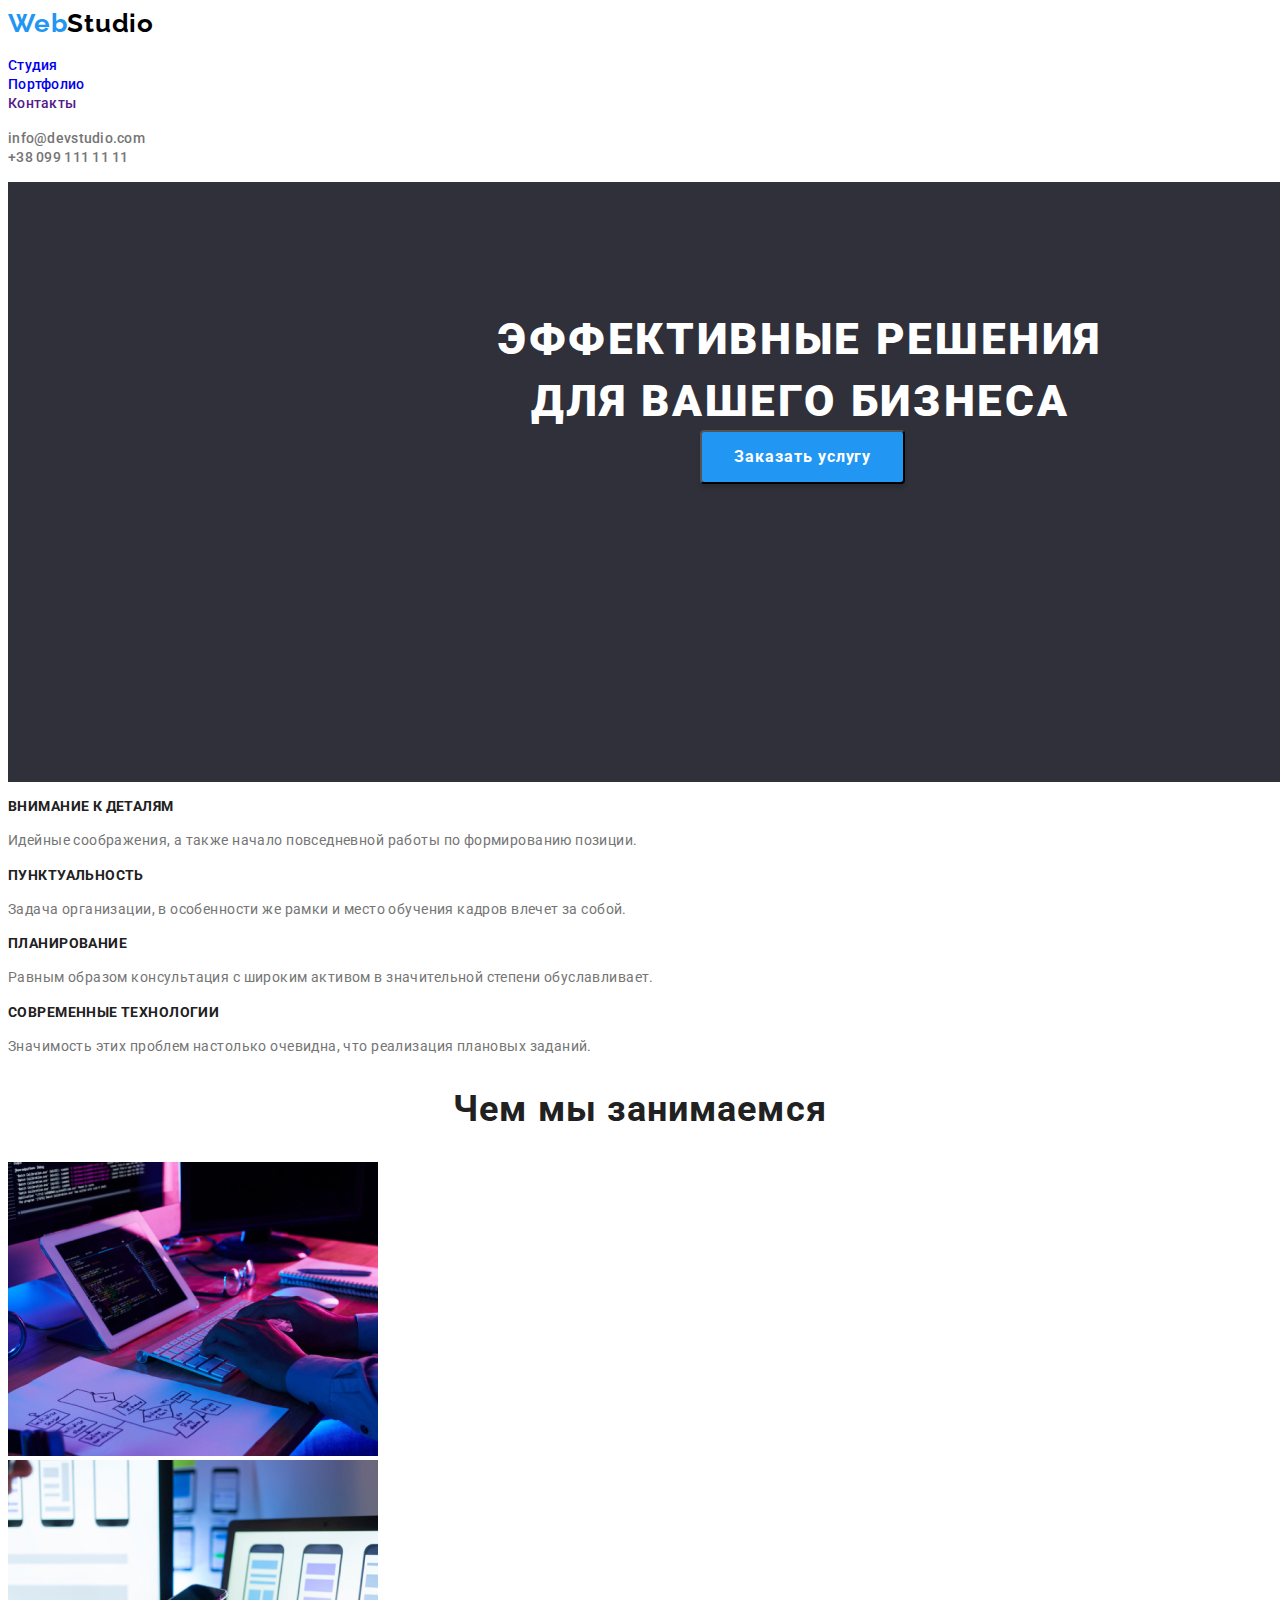
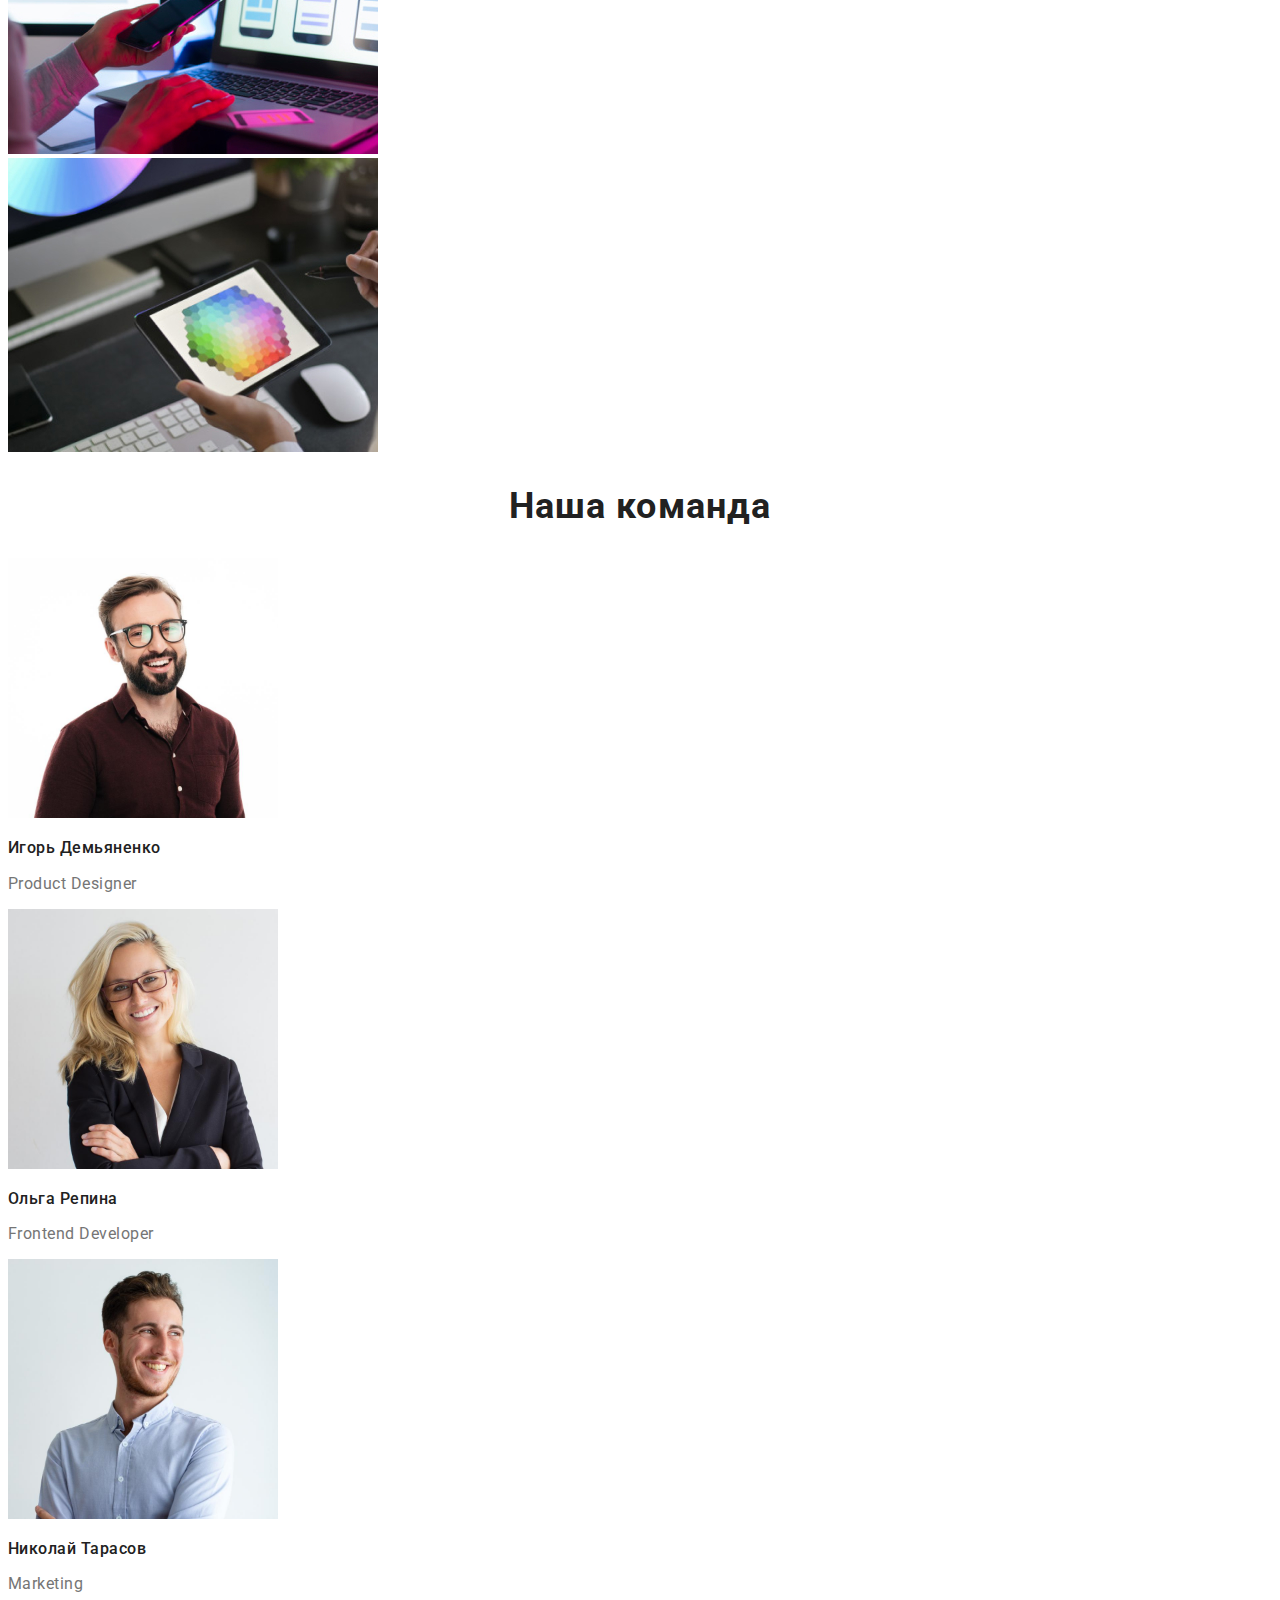
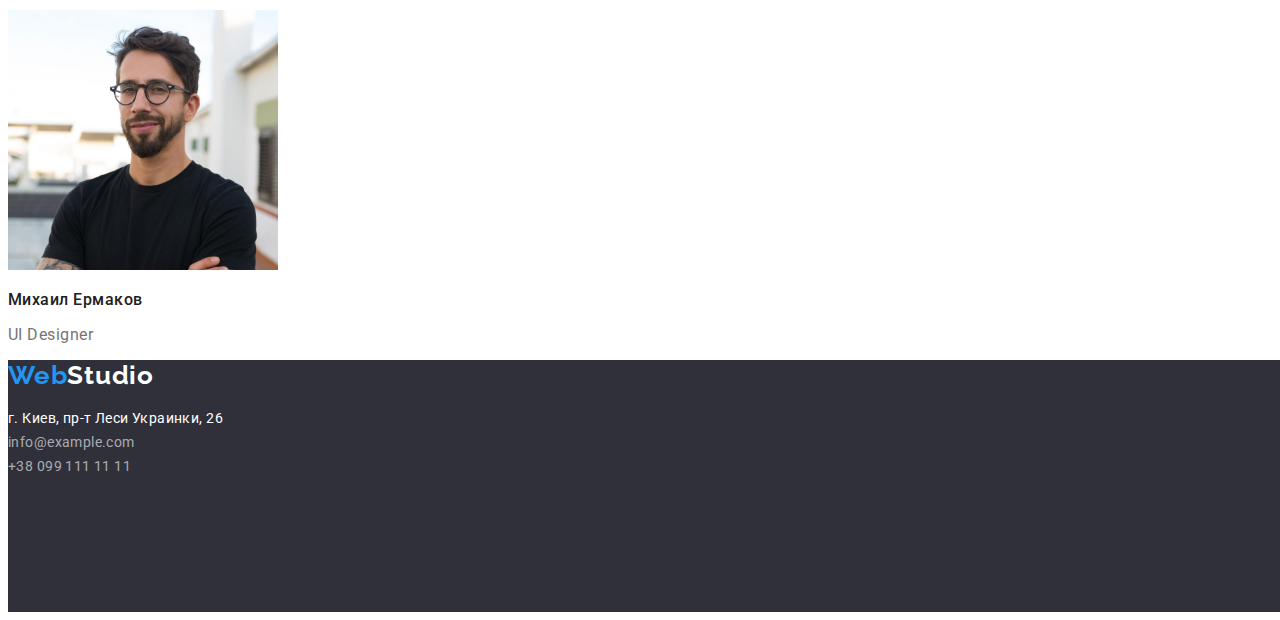
<file: index.html>
<!DOCTYPE html>
<html lang="ru">
<head>
    <meta charset="UTF-8">
    <meta http-equiv="X-UA-Compatible" content="IE=edge">
    <meta name="viewport" content="width=device-width, initial-scale=1.0">
    <title>web-studio</title>
    <link rel="stylesheet" href="./css/styles.css">
    <link href="https://fonts.googleapis.com/css2?family=Raleway:wght@700&family=Roboto:wght@400;500;700;900&display=swap" rel="stylesheet">
    </head>
<body>
    <header>
        <a class="studiologo" href="./index.html">
           <span class="web">Web</span>Studio</a>
        <nav>
            <ul class="navigation">
                <li>
                    <a href="./index.html">Студия</a>
                </li>
                
                <li>
                    <a href="./portfolio.html">Портфолио</a>

                </li>
                <li>
                    <a href="">Контакты</a>

                </li>
            </ul>
        </nav>
        
            <ul class="top-contact">
                <li>
                    <a href="mailto:info@example.com">info@devstudio.com</a>
                </li>
                <li>
                    <a href="tel:+380991111111">+38 099 111 11 11</a>
                </li>
            </ul>
      
        
    </header>
    <main>
        <section class="baner">
            <h1 class="title">Эффективные решения <br> для вашего бизнеса</h1>
            <button class="zakaz" type="button">Заказать услугу</button>
        </section>
        <section>
            <ul class="description">
                <li>
                    <h3>
                        Внимание к деталям
                    </h3>
                    <p>
                        Идейные соображения, а также начало повседневной работы по формированию позиции.
                    </p>
                </li>
                <li>
                    <h3>
                        Пунктуальность
                    </h3>
                    <p>
                        Задача организации, в особенности же рамки и место обучения кадров влечет за собой.                        
                    </p>
                </li>
                <li>
                    <h3>
                        Планирование
                    </h3>
                    <p>
                        Равным образом консультация с широким активом в значительной степени обуславливает.                        
                    </p>
                </li>
                <li>
                    <h3>
                        Современные технологии
                    </h3>
                    <p>
                        Значимость этих проблем настолько очевидна, что реализация плановых заданий.  
                    </p>
                </li>
            </ul>
        </section>
        <section>
            <h2 class="zanytie">Чем мы занимаемся</h2>
            <ul>
                <li>
                    <img src="img/img1.jpg" alt="создаем код">
                </li>
                <li>
                    <img src="img/img2.jpg" alt="подбираем дизайн">
                </li>
                <li>
                    <img src="img/img3.jpg" alt="создаем графику">
                </li>
            </ul>
        </section>
        <section>
            <h2 class="komanda">
                Наша команда
            </h2>
            <ul class="team">
                <li>
                    <img src="img/photo1.jpg" alt="фото" width="270">
                    <h3>Игорь Демьяненко</h3>
                    <p>Product Designer</p>
                </li>
                <li>
                    <img src="img/photo2.jpg" alt="фото" width="270">
                    <h3>Ольга Репина</h3>
                    <p>Frontend Developer</p>
                </li>
                <li>
                    <img src="img/photo3.jpg" alt="фото" width="270">
                    <h3>Николай Тарасов</h3>
                    <p>Marketing</p>
                </li>
                <li>
                    <img src="img/photo4.jpg" alt="фото" width="270">
                    <h3>Михаил Ермаков</h3>
                    <p>UI Designer</p>
                </li>
            </ul>
        
                
        

         
        </section>
    </main>
    <footer>
        <section class="footer">
         <a class="studiologo-foot" href="./index.html">
             <span class="web">Web</span>Studio</a>
         <address class="contact-footer">
             <ul>
                 <li class="adress">
                     <a href="https://goo.gl/maps/XTzRTvsHkbkcd92C7" target="_blank" rel="noreferrer noopener">г. Киев, пр-т Леси Украинки, 26</a>
                 </li>
                 <li>
                     <a href="mailto:info@example.com">info@example.com</a>
 
                 </li>
                 <li>
                     <a href="tel:+380991111111">+38 099 111 11 11</a>
                 </li>
 
             </ul>
         </address> 
        </section>
     </footer>
</body>
</html>
</file>
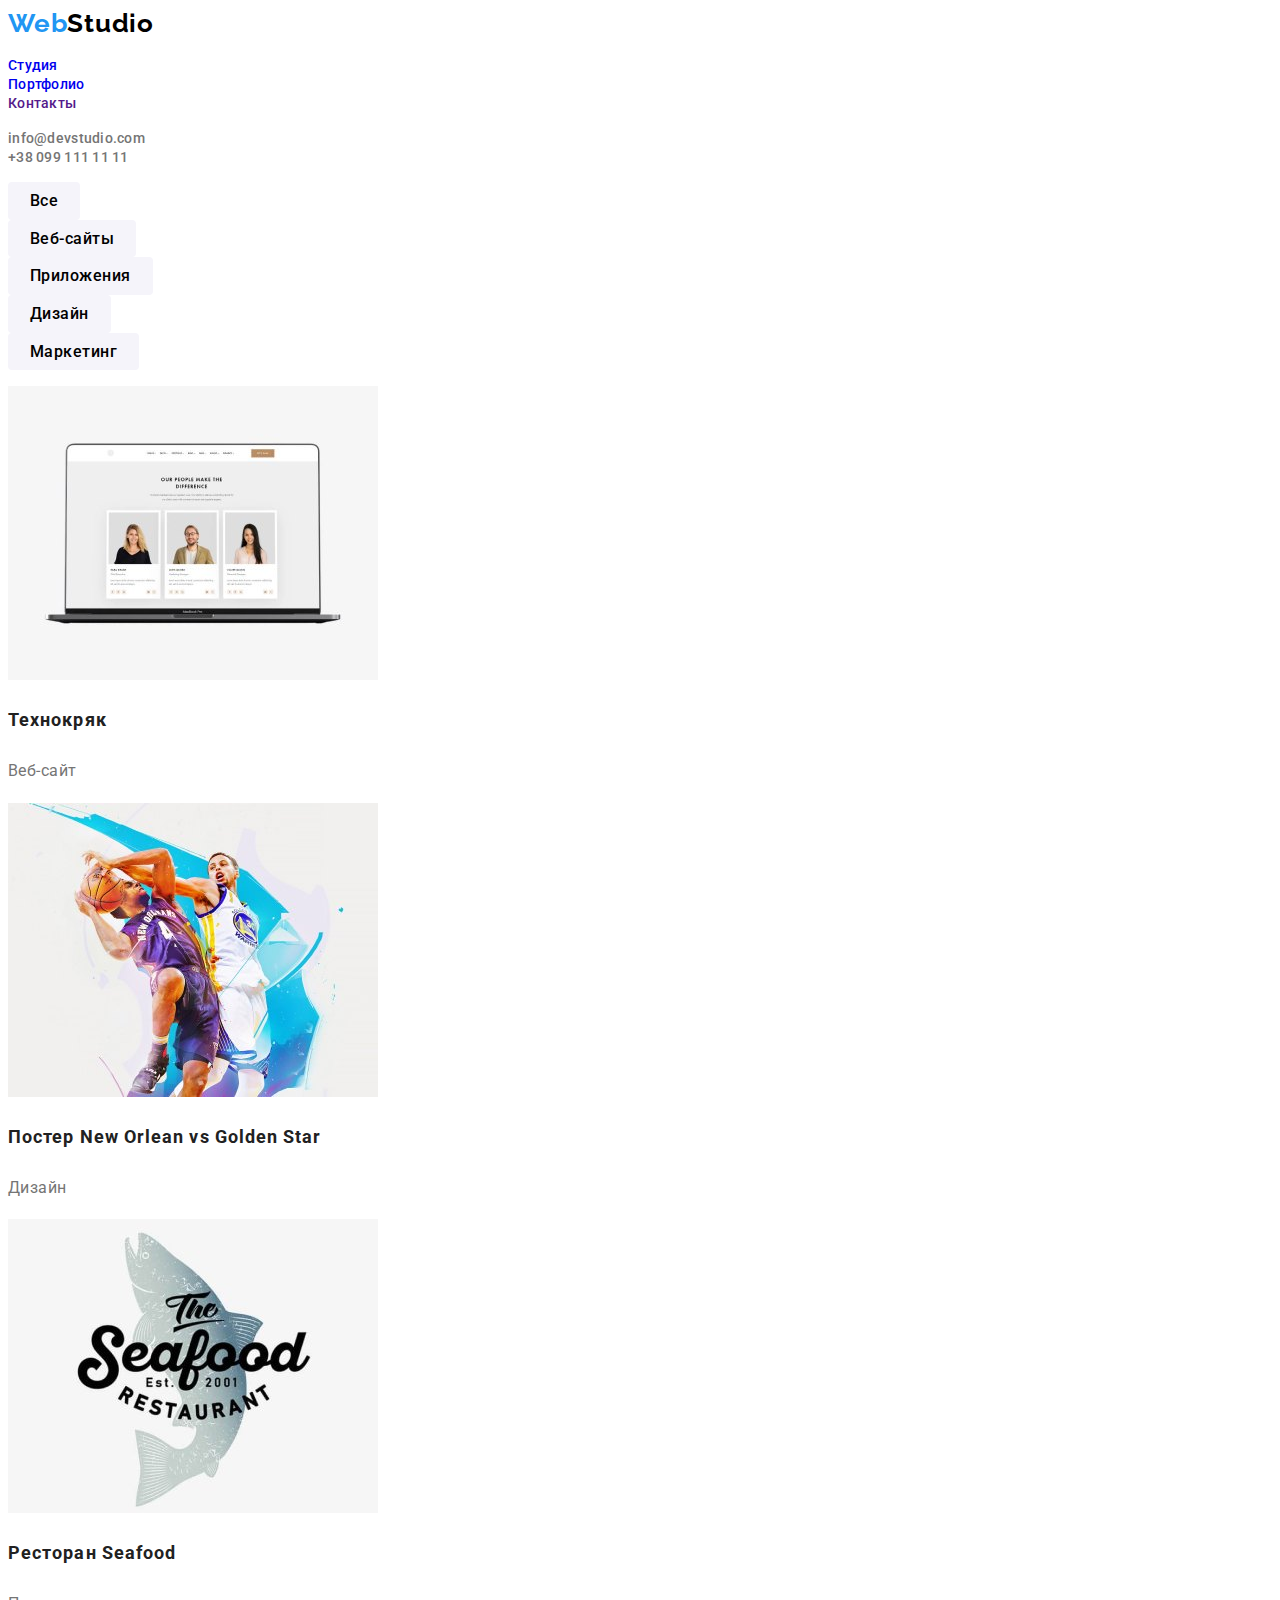
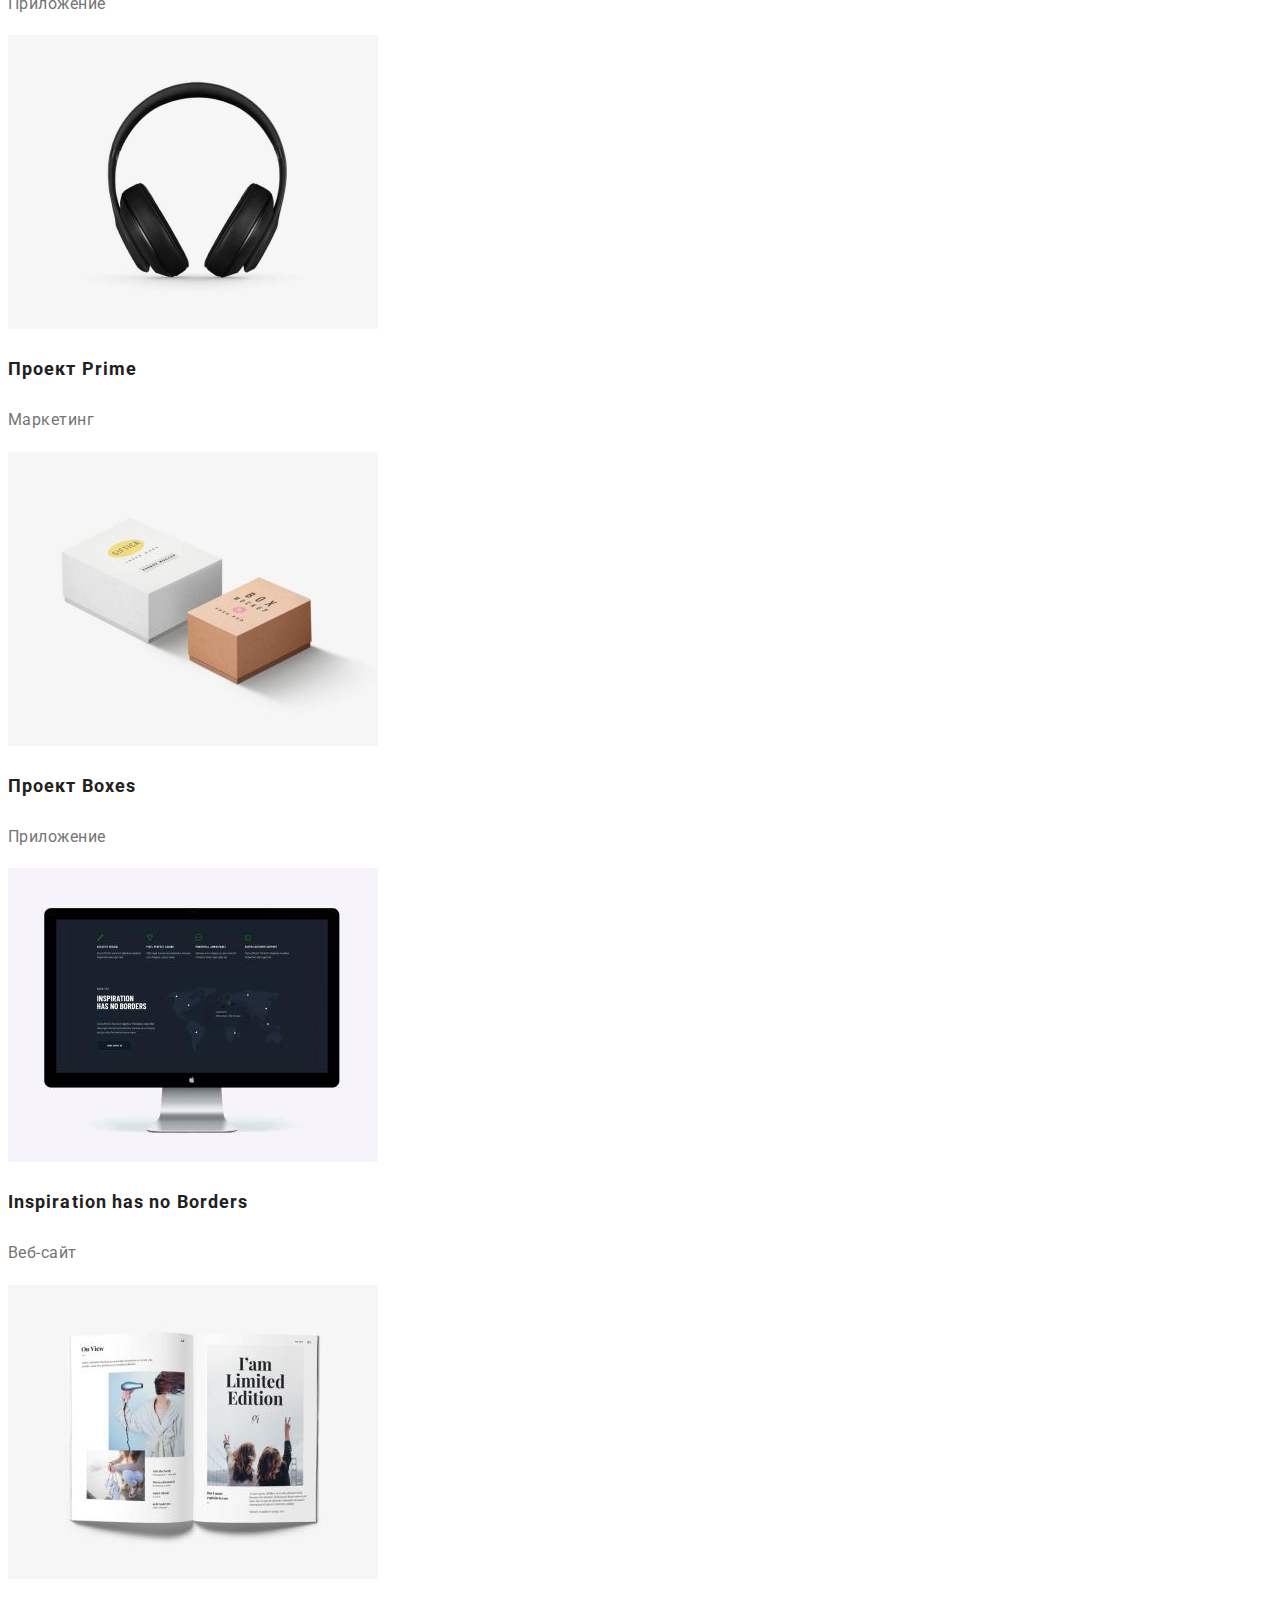
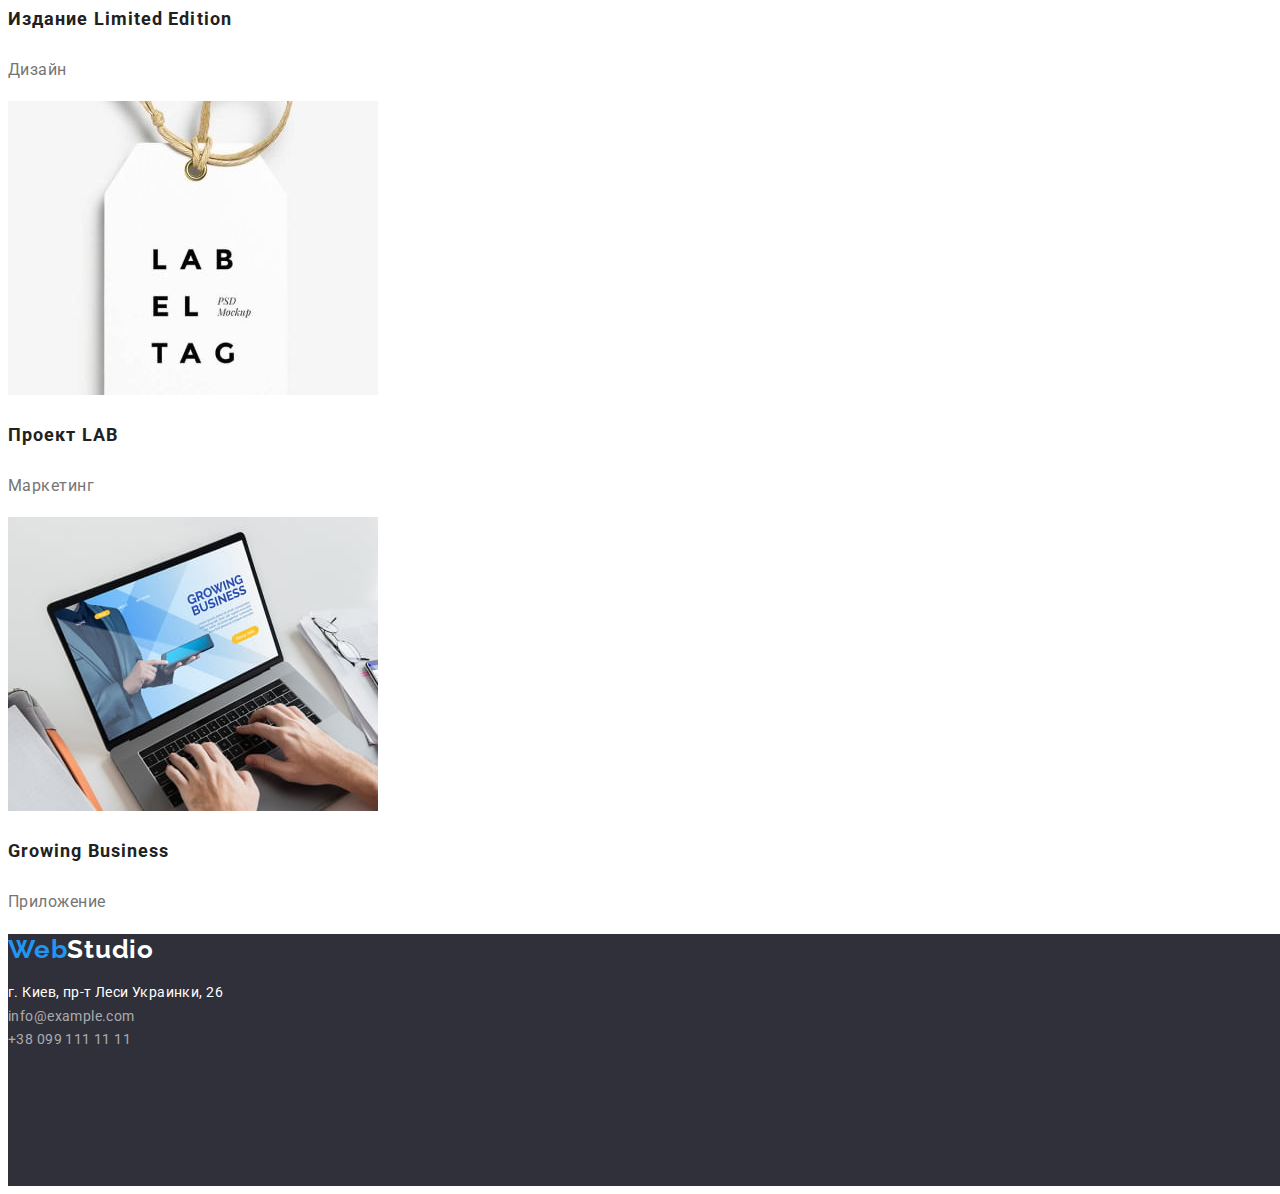
<file: portfolio.html>
<!DOCTYPE html>
<html lang="ru">
<head>
    <meta charset="UTF-8">
    <meta http-equiv="X-UA-Compatible" content="IE=edge">
    <meta name="viewport" content="width=device-width, initial-scale=1.0">
    <title>web-studio</title>
    <link rel="stylesheet" href="./css/styles.css">
    <link href="https://fonts.googleapis.com/css2?family=Raleway:wght@700&family=Roboto:wght@400;500;700;900&display=swap" rel="stylesheet">
    </head>
<body>
    <header>
        <a class="studiologo" href="./index.html">
           <span class="web">Web</span>Studio</a>
        <nav>
            <ul class="navigation">
                <li>
                    <a href="./index.html">Студия</a>
                </li>
                
                <li>
                    <a href="./portfolio.html">Портфолио</a>

                </li>
                <li>
                    <a href="">Контакты</a>

                </li>
            </ul>
        </nav>
        
            <ul class="top-contact">
                <li>
                    <a href="mailto:info@example.com">info@devstudio.com</a>
                </li>
                <li>
                    <a href="tel:+380991111111">+38 099 111 11 11</a>
                </li>
            </ul>
      
        
    </header>
    <main>
        <section>
            <ul>
                <li>
                    <button  class="menu_button" type="button"  >Все</button>
                </li>
                <li>
                    <button class="menu_button" type="button">Веб-сайты</button>
                </li>
                <li>
                    <button class="menu_button" type="button">Приложения</button>
                </li>
                <li>
                    <button class="menu_button" type="button">Дизайн</button>
                </li>
                <li>
                    <button class="menu_button" type="button">Маркетинг</button>
                </li>
            </ul>
                      
               
            <ul class="menu-img">
                <li>
                    <img src="./img/img1-technokryak.jpg" alt="фото" width="370">
                    <h3>Технокряк</h3>
                    <p>Веб-сайт</p>
                </li>
                <li> 
                    <img src="img/img2-poster.jpg" alt="фото" width="370">
                    <h3>Постер New Orlean vs Golden Star</h3>
                    <p>Дизайн</p>
                </li>
                <li>
                    <img src="img/img3-seafood.jpg" alt="фото" width="370">
                    <h3>Ресторан Seafood</h3>
                    <p>Приложение</p>
                </li>
                <li>
                    <img src="img/img4-prime.jpg" alt="фото" width="370">
                    <h3>Проект Prime</h3>
                    <p>Маркетинг</p>
                </li>
                <li>
                    <img src="img/img5-boxes.jpg" alt="фото" width="370">
                    <h3>Проект Boxes</h3>
                    <p>Приложение</p>
                </li>
                <li>
                    <img src="img/img6-monitor.jpg" alt="фото" width="370">
                    <h3>Inspiration has no Borders</h3>
                    <p>Веб-сайт</p>
                </li>
                <li>
                    <img src="img/img7-book.jpg" alt="фото" width="370">
                    <h3>Издание Limited Edition</h3>
                    <p>Дизайн</p>
                </li>
                <li>
                    <img src="img/img8-label.jpg" alt="фото" width="370">
                    <h3>Проект LAB</h3>
                    <p>Маркетинг</p>
                </li>
                <li>
                    <img src="img/img9-nout.jpg" alt="фото" width="370">
                    <h3>Growing Business</h3>
                    <p>Приложение</p>
                </li>
            </ul>
        </section>
    </main>
    <footer>
       <section class="footer">
        <a class="studiologo-foot" href="./index.html">
            <span class="web">Web</span>Studio</a>
        <address class="contact-footer">
            <ul>
                <li class="adress">
                    <a href="https://goo.gl/maps/XTzRTvsHkbkcd92C7" target="_blank" rel="noreferrer noopener">г. Киев, пр-т Леси Украинки, 26</a>
                </li>
                <li>
                    <a href="mailto:info@example.com">info@example.com</a>

                </li>
                <li>
                    <a href="tel:+380991111111">+38 099 111 11 11</a>
                </li>

            </ul>
        </address> 
       </section>
    </footer>
</body>
</html>
</file>
<file: css/styles.css>
body {
    
font-family: 'Roboto', sans-serif;
color: #212121;
}
a {
    text-decoration: none;
}

ul {
    list-style-type: none;
    margin-left: 0;
    padding-left: 0;
}
/* header */
.navigation a {
font-weight: 500;
font-size: 14px;
line-height: 1.2;
letter-spacing: 0.02em;

}
.navigation a:hover {
    color: #2196F3;
}
.navigation a:active {
    color: #2196F3;
}
.studiologo {
    font-family: Raleway;
font-weight: 700;
font-size: 26px;
line-height: 1.2;
letter-spacing: 0.03em;
color: #000000;

}
.studiologo-foot {
    font-family: Raleway;
font-weight: 700;
font-size: 26px;
line-height: 1.2;
letter-spacing: 0.03em;
color: #FFFFFF;
}
.web {
    color: #2196F3; 
}
.top-contact a {
font-weight: 500;
font-size: 14px;
line-height: 1.2;
letter-spacing: 0.02em;
color: #757575;

}
.top-contact a:hover {
    color: #2196F3;
}
/* index main */
.baner {
width: 1600px;
height: 600px;
background: #2F303A;
}
.title {
    width: 696px;
height: 120px;
left: 452px;
top: 280px;
position: absolute;
    font-weight: 900;
font-size: 44px;
line-height: 1.4;
text-align: center;
letter-spacing: 0.06em;
text-transform: uppercase;
color: #FFFFFF;
}
.zakaz {
position: absolute;
padding: 10px 32px;
left: 700px;
top: 430px;
background: #2196F3;
box-shadow: 0px 4px 4px rgba(0, 0, 0, 0.15);
border-radius: 4px;
font-family: inherit;
font-weight: 700;
font-size: 16px;
line-height: 1.9;
text-align: center;
letter-spacing: 0.06em;
color: #FFFFFF;
cursor: pointer;
}
.zakaz:hover {
    background: #188CE8;

}
.description h3 {
font-weight: 700;
font-size: 14px;
line-height: 1.2;
letter-spacing: 0.03em;
text-transform: uppercase;
}
.description p {
    font-size: 14px;
    line-height: 1.7;
    letter-spacing: 0.03em;    
    color: #757575;
    
}
.zanytie, .komanda {
    font-weight: 700;
font-size: 36px;
line-height: 1.2;
text-align: center;
letter-spacing: 0.03em;

}
.team h3 {
    font-weight: 500;
font-size: 16px;
line-height: 1.2;
letter-spacing: 0.03em;
}
.team p {
font-size: 16px;
line-height: 1.2;
letter-spacing: 0.03em;
color: #757575;
}

/* portfolio */
.menu_button {
padding: 6px 22px;    
background: #F5F4FA;
border: none;
border-radius: 4px;
font-family: inherit;
font-weight: 500;
font-size: 16px;
line-height: 1.6;
text-align: center;
letter-spacing: 0.03em;
cursor: pointer;
}
.menu_button:hover {
    background: #2196F3;
    color: #ffffff;
}
.menu-img h3 {
    font-weight: 700;
    font-size: 18px;
    line-height: 2;
    letter-spacing: 0.06em;
  
}
.menu-img p {
font-size: 16px;
line-height: 1.9;
letter-spacing: 0.03em;
color: #757575;
}
/* footer */
.footer {

width: 1600px;
height: 252px;
background: #2F303A
}
.contact-footer a {
font-style: normal;
font-size: 14px;
line-height: 1.7;
letter-spacing: 0.03em;
color: rgba(255, 255, 255, 0.6);

}
.adress a {
    font-size: 14px;
    line-height: 1.7;
    letter-spacing: 0.03em;
    color: #FFFFFF;
}
</file>
